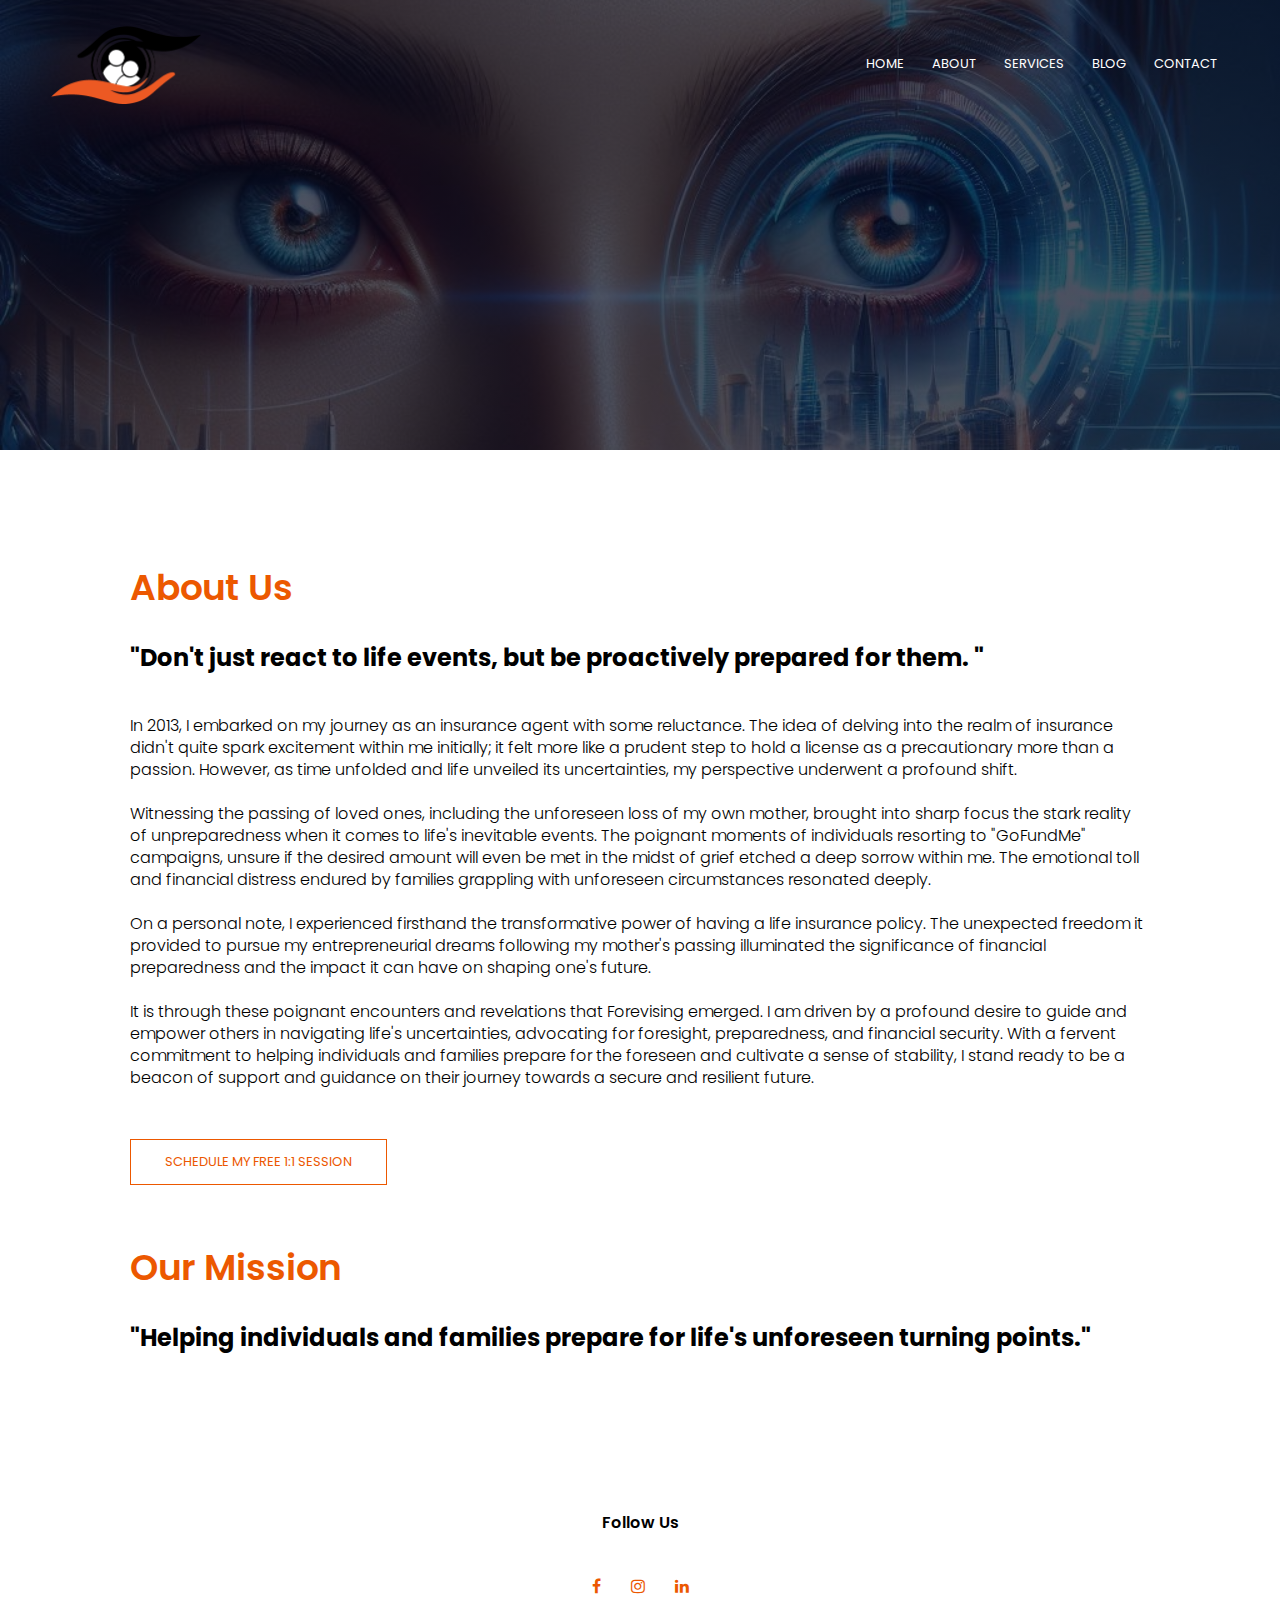
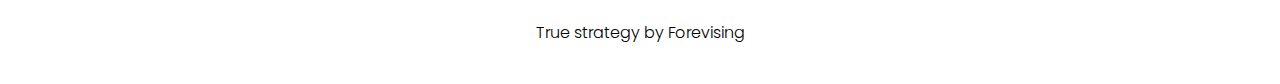
<file: about.html>
<html>
<head>
<meta name="viewport" content="width=device-width, initial-scale=1.0">
<title>Forevising</title>
<link rel="stylesheet" href="style.css">
<link href="https://fonts.googleapis.com/css?family=Poppins:100,200,300,400,600,700&display=swap" rel="stylesheet">
<link rel="stylesheet" href="https://stackpath.bootstrapcdn.com/font-awesome/4.7.0/css/font-awesome.min.css"> 
</head>
<body>
    <section class="about-header">
        <nav>
            <a href="index.html"><img src="images/logo.png"></a>
            <div class="nav-links" id="navLinks">  
                <i class="fa fa-close" onclick="hideMenu()"></i>
                <ul>
                    <li><a href="index.html">HOME</a></li>
                    <li><a href="about.html">ABOUT</a></li>
                    <li><a href="services.html">SERVICES</a></li>
                    <li><a href="blog.html">BLOG</a></li>
                    <li><a href="contact.html">CONTACT</a></li>
                </ul>
            </div>
            <i class="fa fa-bars" onclick="showMenu()"></i>
        </nav>   
    </section>
    
    
<!------- about us content -------->
    
<section class="about-us">
    <div class="row">
        <div class="about-col">
            <h1>About Us</h1>   
            <br>  
            <h2>"Don't just react to life events, but be proactively prepared for them. "</h2>
            <br>
            <p>In 2013, I embarked on my journey as an insurance agent with some reluctance. The idea of delving into the realm of insurance didn't quite spark excitement within me initially; it felt more like a prudent step to hold a license as a precautionary more than a passion. However, as time unfolded and life unveiled its uncertainties, my perspective underwent a profound shift.
                <br>
                <br>
                Witnessing the passing of loved ones, including the unforeseen loss of my own mother, brought into sharp focus the stark reality of unpreparedness when it comes to life's inevitable events. The poignant moments of individuals resorting to "GoFundMe" campaigns, unsure if the desired amount will even be met in the midst of grief etched a deep sorrow within me. The emotional toll and financial distress endured by families grappling with unforeseen circumstances resonated deeply.
                <br>
                <br>
                On a personal note, I experienced firsthand the transformative power of having a life insurance policy. The unexpected freedom it provided to pursue my entrepreneurial dreams following my mother's passing illuminated the significance of financial preparedness and the impact it can have on shaping one's future.
                <br>
                <br>
                It is through these poignant encounters and revelations that Forevising emerged. I am driven by a profound desire to guide and empower others in navigating life's uncertainties, advocating for foresight, preparedness, and financial security. With a fervent commitment to helping individuals and families prepare for the foreseen and cultivate a sense of stability, I stand ready to be a beacon of support and guidance on their journey towards a secure and resilient future.
                </p>
                <br>
            <a href="contact.html" class="hero-btn red-btn">SCHEDULE MY FREE 1:1 SESSION</a>

            <h1>
                <br>
                Our Mission</h1>
                <br>
                <h2>"Helping individuals and families prepare for life's unforeseen turning points."</h2>
            <br>
        </div>
    </div>    
</section>
    
<!-------- footer ---------->

<section class="footer">
    <h4>Follow Us</h4>
    <div class="icons">
        <a href="https://www.facebook.com/forevising"><i class="fa fa-facebook"></i></a>
        <a href="https://www.linkedin.com/in/mynue-xiong/"><i class="fa fa-instagram"></i></a>
        <a href="https://www.linkedin.com/in/mynue-xiong/"><i class="fa fa-linkedin"></i></a>
    </div>
    <a href="https://www.facebook.com/forevising" class="footer-link"><p>True strategy by Forevising</p></a>
</section>    


<!----JavaScript for toggle menu---->
<script>
    var navLinks = document.getElementById("navLinks");

    function showMenu() {
        navLinks.style.right = "0";
    }

    function hideMenu() {
        navLinks.style.right = "-200px";
    }
</script> 
    
</body>
</html>
</file>
<file: style.css>
*{
    margin: 0;
    padding: 0;
    font-family: 'Poppins', sans-serif;
    
}
.header{
    min-height: 100vh;
    width: 100%;
    background-image: linear-gradient(rgba(0, 0, 0, 0.75),rgba(0, 0, 0, 0.25)),url(images/banner.png);
    background-position: center;
    background-size: cover;
    position: relative;
    overflow: hidden;
}

nav{
    display: flex;
    padding: 2% 4%;
    justify-content: space-between;
    align-items: center;
}
nav img{
    width: 150px;
}
.nav-links{
    flex: 1;
    text-align: right;
}
.nav-links ul li{
    list-style: none;
    display: inline-block;
    padding: 8px 12px;
    position: relative;
}
.nav-links ul li a{
    color: #fff;
    text-decoration: none;
    font-size: 13px;
}
.nav-links ul li::after{
    content: '';
    width: 0%;
    height: 2px;
    background: #ec5800;
    display: block;
    margin: auto;
    transition: .5s;    
}
.nav-links ul li:hover::after{
    width: 100%;
}
nav .fa{
    display: none;
}

.text-box{
    width: 90%;
    color: #ec5800;
    position: absolute;
    top: 50%;
    left: 50%;
    transform: translate(-50%, -50%);
    text-align: center;
}
.text-box h1{
    font-size: 52px;
}
.text-box p{
    margin: 20px 0 40px;
    font-size: 18px;
    color: #fff;
}
.hero-btn {
    display: inline-block;
    text-decoration: none;
    color: #fff;
    border: 1px solid #fff;
    padding: 12px 34px;
    font-size: 13px;
    background: transparent;
    position: relative;
    cursor: pointer;
    transition: 1s;
}

.hero-btn:hover{
    border: 1px solid #ec5800;
    background: #ec5800;
}


@media(max-width: 800px)
{
   .nav-links ul li
    {
        display: block;
    }
    .nav-links
    {
        position: fixed;
        background: #ec5800;
        height: 100vh;
        width: 200px;
        top: 0;
        right: -200px;
        text-align: left;
        z-index: 2;
        transition: 0.5s;
    }
    .nav-links ul{
        padding: 30px;
    }
    nav .fa{
        display: block;
        color: #fff;
        margin: 10px;
        font-size: 22px;
        cursor: pointer; 
    }
    .text-box h1{
        font-size: 20px;
    }
}

/*--------------------------- video homepage ------------------------*/
.videocontainer{
    padding-top: 100px;
    text-align: center;
    color: #ec5800;
}
.videocontainer p{
    font-size: 22px;
    font-weight: 500;
}
.videorow video{
    margin-top: 100px;
    width: 80%;
    border-radius: 10px;
    
    /*border: 2px solid blue;*/

/*-------------- Now homepage service --- previously Facilities ----------------*/
}
.servicesh{
    padding-top: 100px;
    text-align: center;
    color: #ec5800;
    margin-bottom: 50px; 
}
.rowsh{
    margin-top: 5%;
    display: flex;
    flex-wrap: wrap;
    justify-content: center;
    gap: 15px;
   
}
.servicesh-col{
    margin-top: 5%;
    flex: 0 0 calc(20% - 20px);
    padding: 0;
    margin: 10;
    border-radius: 20px;
    box-shadow: 2px 2px 10px #777;
    
}
.services-btn:hover{
    box-shadow: 4px 4px 10px #ec5800;
}
.servicesh img{
    width: 100%;
    border-radius: 10px;

}
.servicesh-col h3{
    margin-top: 16px;
    margin-bottom: 15px;
    font-size: 14px;
    text-align: center;
    color: #000000;
}
.services-btn{
    display: inline-block;
    text-decoration: none;
    margin-top: 50px;
    padding: 10px;
    font-size: 18px;
    background: transparent;
    border-radius: 15px;
    box-shadow: 4px 4px 10px #777;
    cursor: pointer;
    transition: 1s;
}

/*---------------- Now Our story previous testimonials ------------------*/

.truestory{
    max-width: 1200px;
    margin: 0 auto;
    text-align: center; /* alignment for just the header "One of Many...." */
    color: #ec5800;
    margin-bottom: 100px; 
}
.rowt{
    display: flex;
    flex-wrap: wrap;
    justify-content: center;
    background-image: linear-gradient(rgba(0, 0, 0, 0.75),rgba(0, 0, 0, 0.30)), url(images/lesson.png);
    background-position: center;
    background-size: cover;
    position: relative;
    overflow: hidden;
    border-radius: 60px;
    margin-top: 50px;

}
.truestory-col{
    width: 100%;
    height: 100%;
    padding: 20px;
    margin: 10px;
    border-radius: 25px;
    color: #ffffff;
}
.truestory-col p{
    text-align: left;
    padding: 0;
    line-height: 30px;
    font-size: 16px;
    color: #ffffff;
    font-weight: 300;
}

/*-------- Call To Action ----------*/

.cta{
    min-height: 25vh;
    width: 100%;
    background-image: linear-gradient(rgba(0,0,0,0.7),rgba(0,0,0,0.10)),url(images/goodroad.jpg);
    background-position: center;
    background-size: cover;
    text-align: center;
    padding: 100px 0;
}
.cta h1{
    color: #fff;
    margin-bottom: 50px; 
    padding: 10px; 
}

@media(max-width:700px){
    .cta h1{
        font-size: 24px;
    }
}

/*--------------Footer---------------*/

.footer{
    width: 100%;
    text-align: center;
    padding: 30px 0;
}
.footer h4{
    margin-bottom: 25px;
    margin-top: 20px;
    font-weight: 600;
}

.icons .fa{
    color: #ec5800;
    margin: 0 13px;
    cursor: pointer;
    padding: 18px 0;
}
.fa-heart-o{
    color: #ec5800;
}

/*--------------- About Us Page --------------*/

.about-header{
    height: 50vh;
    width: 100%;
    background-image: linear-gradient(rgba(4,9,30,0.7),rgba(4,9,30,0.7)),url(images/about.jpeg);
    background-position: center;
    background-size: cover;
    text-align: center;
    color: #fff;
}
.about-us{
    width: 80%;
    margin: auto;
    padding-top: 80px;
    padding-bottom: 50px;
}
.about-col{
    flex-basis: 48%;
    padding: 30px 2px;
}
.about-col h1{
    padding-top: 0;
}
.about-col p{
    padding: 15px 0 25px;
}
.hero-btn.red-btn{
    border: 1px solid #ec5800;
    background: transparent;
    color: #ec5800;
}
.hero-btn.red-btn:hover{
    border: 1px solid #ec5800;
    background: #ec5800;
    color: #fff;
}
.hero-btn.red-btn::after{
    background: #ec5800;
}
.hero-btn.red-btn::before{
    background: #ec5800;
}
.content-image{
    flex-basis: 50%;
}
/* -------------------------- blog html ------------------------ */
.blog-header{
    height: 50vh;
    width: 100%;
    background-image: linear-gradient(rgba(4,9,30,0.7),rgba(4,9,30,0.1)),url(images/blog.png);
    background-position: center;
    background-size: cover;
    text-align: center;
}
.blog{
    margin-top: 100px;
    margin-bottom: 100px;
    /* border: 2px solid blue; */
}
.blog h1{
    text-align: center;

}
.blog-box{
    display: flex;
    margin: 100px;
    box-shadow: 2px 2px 10px #777;

}
.blog-box img{
    max-width: 400px;
}
.blog-text{
    margin-top: 15px;
    margin-left: 20px;
    font-size: 16px;
}
.blog-text .blog-post-date{
    font-size: 14px;
    margin: 15px;
    max-width: 400px;
}
.blog-text .blog-title{
    font-size: 22px;
    font-weight: 600;
}
.blog-text a{
    color: #000000;
}
.blog-text a:hover{
    color: #ec5800;
    transition: all ease 0.3s;
}
.read-more-btn{
    display: inline-block;
    padding: 10px 15px;
    letter-spacing: 1px;
    text-transform: uppercase;
    font-size: 16px;
    text-decoration: none;
    border-radius: 10px;
    background: #ffc9ad;
}
@media screen and (max-width: 1080px) {
    .blog-box {
        max-width: 1080px;
    }
    .blog-box img {
        min-width: 400px;
        max-width: 400px;
    }
    .container h2 {
        margin-top: 120px;
        margin-left: 275px;
    }
}

@media screen and (max-width: 800px) {
    .blog-box {
        max-width: 1080px;
    }
    .container h2 {
        margin-top: 20px;
        margin-left: 142px;
    }
}

@media screen and (max-width: 768px) {
    .blog-box {
        padding: 40px;
        flex-direction: column;
    }
    .blog-box img {
        min-width: 100%;
        max-width: 100%;
        transform: translate(0, -15px);
    }
    .blog {
        margin-top: auto;
    }
}

/* -------------------------- end blog html ------------------------ */

/* ----------------- blog posts -------------------------- */
.blog-content{
    display: flex;
    align-items: center;
    justify-content: space-evenly;
    margin: 100px;
}
.post-row{
    max-width: 1080px;
}
.post-row img{
    max-width: 400px;
    float: left;
    border-radius: 10px;
    margin-right: 15px;
}
.post-date{
    font-size: 12px;
}
.blog-content .bold{
    font-size: 20px;
    font-weight: 600;
}

@media (max-width:800px){
    .blog-header h1{
        font-size: 24px;
    }
} 

/*------------------------- blog end-----------------*/

/*---------- service page html --------*/
.service-header{
    height: 50vh;
    width: 100%;
    background-image: linear-gradient(rgba(4,9,30,0.7),rgba(4,9,30,0.1)),url(images/service.png);
    background-position: center;
    background-size: cover;
    text-align: center;
    color: #fff;
}
.services{
    width: 80%;
    margin: auto;
    text-align: center;
    padding-top: 100px;
}
h1{
    font-size: 36px;
    font-weight: 600;
    color: #ec5800;
}
p{
    color: #000000;
    font-size: 16px;
    font-weight: 300;
    line-height: 22px;
    padding: 10px;
}
.rows{
    margin-top: 5%;
    display: flex;
    flex-wrap: wrap;
    justify-content: space-between;  
}
  
.services-col{
    flex-basis: 31%;
    background: #ffffff;
    border-radius: 10px;
    margin-bottom: 10;
    padding: 10;
    box-sizing: border-box;
    transition: .5s;
}
.services-col img{
    width: 100%;
    border-radius: 10px;
}
h3{
    text-align: center;
    font-weight: 600;
    margin: 10px 0;
}
.services-col:hover{
    box-shadow: 0 0 20px 0px rgba(236, 88, 0, 0.70);
}

@media (max-width:700px){
    .rows{
        flex-direction: column;
    }
} 

/*------- Contact Us Page ------------*/
.contact-header{
    height: 50vh;
    width: 100%;
    background-image: linear-gradient(rgba(4,9,30,0.7),rgba(4,9,30,0.1)),url(images/contactus.png);
    background-position: center;
    background-size: cover;
    text-align: center;
    color: #fff;
}
.location{
    width: 80%;
    margin: auto;
    padding: 80px 0;
}
.location iframe{
    width: 100%;
}

.contact-us{
    width: 80%;
    margin: auto;
}
.contact-col{
    flex-basis: 48%;
    margin-bottom: 30px;
}

.contact-col div{
    display: flex;
    align-items: center;
    margin-bottom: 40px;
}

.contact-col div .fa{
    font-size: 28px;
    color: #ec5800;
    margin: 10px;
    margin-right: 30px;
}
    
.contact-col div p{
    padding: 0;
}
.contact-col div h5{
    font-size: 20px;
    margin-bottom: 5px;
    color: #555;
    font-weight: 400;
    
}
.contact-col input, .contact-col textarea{
    width: 100%;
    padding: 15px;
    margin-bottom: 17px;
    outline: none;
    border: 1px solid #ccc;
}

.footer-link{
    text-decoration: none;
    color: #777;
}
</file>
